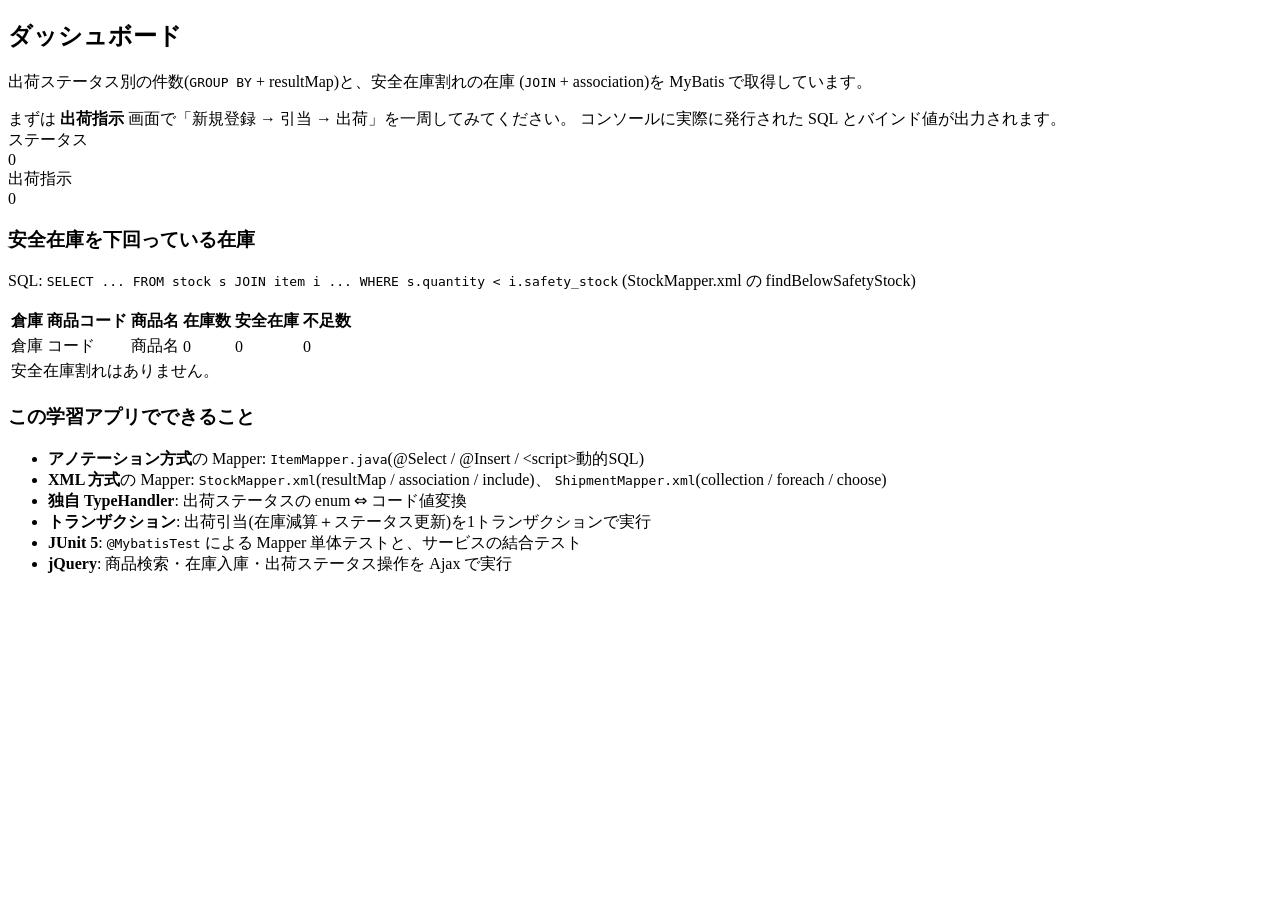
<file: src/main/resources/templates/index.html>
<!DOCTYPE html>
<html xmlns:th="http://www.thymeleaf.org">
<head th:replace="~{fragments/common :: head('ダッシュボード')}"></head>
<body>
<div th:replace="~{fragments/common :: header('home')}"></div>

<main>
  <h2>ダッシュボード</h2>
  <p class="page-desc">
    出荷ステータス別の件数(<code class="inline">GROUP BY</code> + resultMap)と、安全在庫割れの在庫
    (<code class="inline">JOIN</code> + association)を MyBatis で取得しています。
  </p>
  <div th:replace="~{fragments/common :: messages}"></div>

  <div class="hint">
    まずは <strong>出荷指示</strong> 画面で「新規登録 → 引当 → 出荷」を一周してみてください。
    コンソールに実際に発行された SQL とバインド値が出力されます。
  </div>

  <div class="cards">
    <div class="card" th:each="sc : ${statusCounts}">
      <div class="label" th:text="${sc.label}">ステータス</div>
      <div class="value" th:text="${sc.count}">0</div>
    </div>
    <div class="card" th:if="${#lists.isEmpty(statusCounts)}">
      <div class="label">出荷指示</div>
      <div class="value">0</div>
    </div>
  </div>

  <div class="panel">
    <h3>安全在庫を下回っている在庫</h3>
    <p class="muted">
      SQL: <code class="inline">SELECT ... FROM stock s JOIN item i ... WHERE s.quantity &lt; i.safety_stock</code>
      (StockMapper.xml の findBelowSafetyStock)
    </p>
    <div class="table-wrap">
      <table>
        <thead>
        <tr>
          <th>倉庫</th><th>商品コード</th><th>商品名</th>
          <th class="num">在庫数</th><th class="num">安全在庫</th><th class="num">不足数</th>
        </tr>
        </thead>
        <tbody>
        <tr th:each="s : ${shortages}">
          <td th:text="${s.warehouse.name}">倉庫</td>
          <td th:text="${s.item.itemCode}">コード</td>
          <td th:text="${s.item.itemName}">商品名</td>
          <td class="num shortage" th:text="${s.quantity}">0</td>
          <td class="num" th:text="${s.item.safetyStock}">0</td>
          <td class="num" th:text="${s.item.safetyStock - s.quantity}">0</td>
        </tr>
        <tr th:if="${#lists.isEmpty(shortages)}">
          <td colspan="6" class="muted">安全在庫割れはありません。</td>
        </tr>
        </tbody>
      </table>
    </div>
  </div>

  <div class="panel">
    <h3>この学習アプリでできること</h3>
    <ul>
      <li><strong>アノテーション方式</strong>の Mapper: <code class="inline">ItemMapper.java</code>(@Select / @Insert / &lt;script&gt;動的SQL)</li>
      <li><strong>XML 方式</strong>の Mapper: <code class="inline">StockMapper.xml</code>(resultMap / association / include)、
        <code class="inline">ShipmentMapper.xml</code>(collection / foreach / choose)</li>
      <li><strong>独自 TypeHandler</strong>: 出荷ステータスの enum ⇔ コード値変換</li>
      <li><strong>トランザクション</strong>: 出荷引当(在庫減算＋ステータス更新)を1トランザクションで実行</li>
      <li><strong>JUnit 5</strong>: <code class="inline">@MybatisTest</code> による Mapper 単体テストと、サービスの結合テスト</li>
      <li><strong>jQuery</strong>: 商品検索・在庫入庫・出荷ステータス操作を Ajax で実行</li>
    </ul>
  </div>
</main>
</body>
</html>
</file>
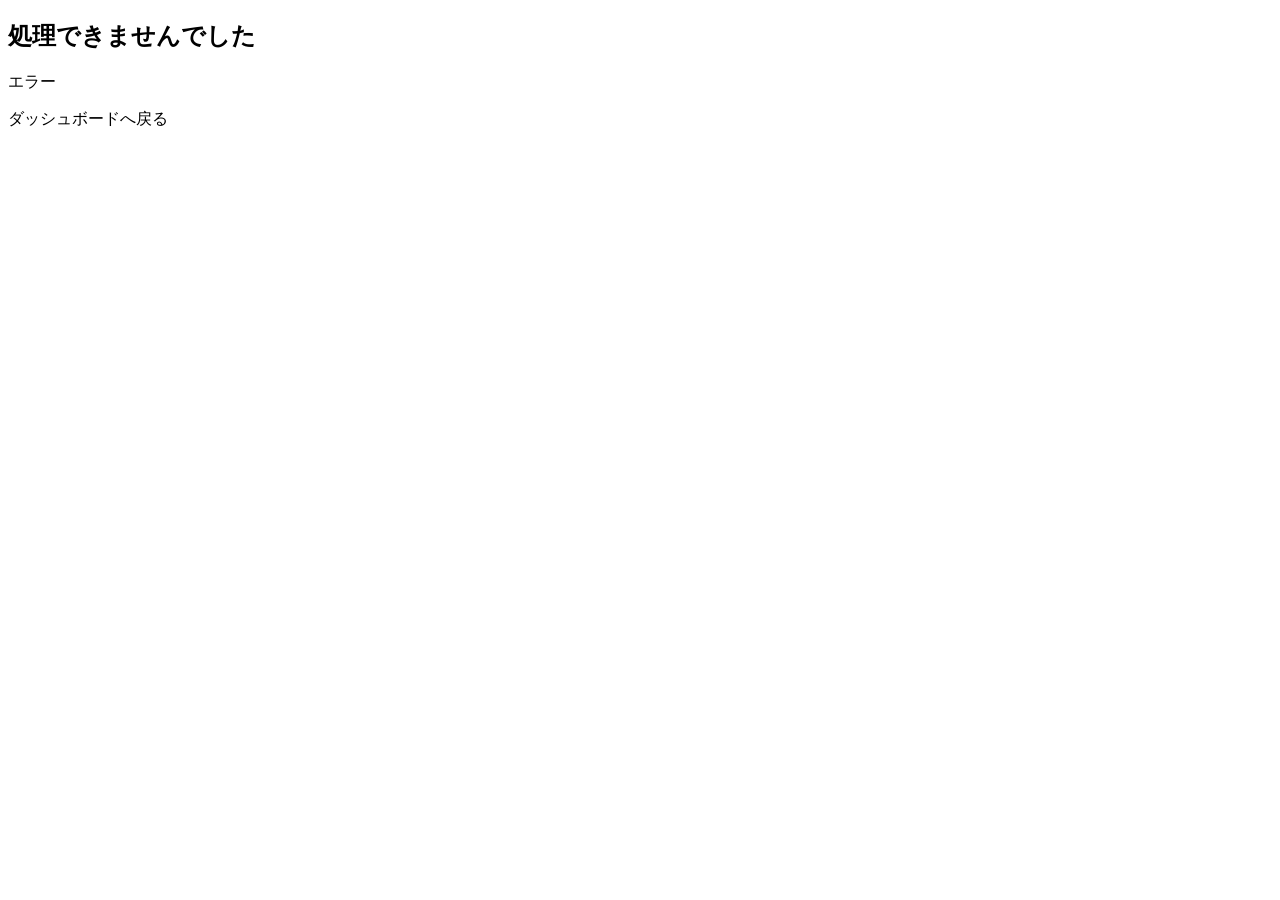
<file: src/main/resources/templates/error-page.html>
<!DOCTYPE html>
<html xmlns:th="http://www.thymeleaf.org">
<head th:replace="~{fragments/common :: head('エラー')}"></head>
<body>
<div th:replace="~{fragments/common :: header('')}"></div>

<main>
  <h2>処理できませんでした</h2>
  <div class="alert alert-ng" th:text="${errorMessage}">エラー</div>
  <p><a class="btn btn-sub" th:href="@{/}">ダッシュボードへ戻る</a></p>
</main>
</body>
</html>
</file>
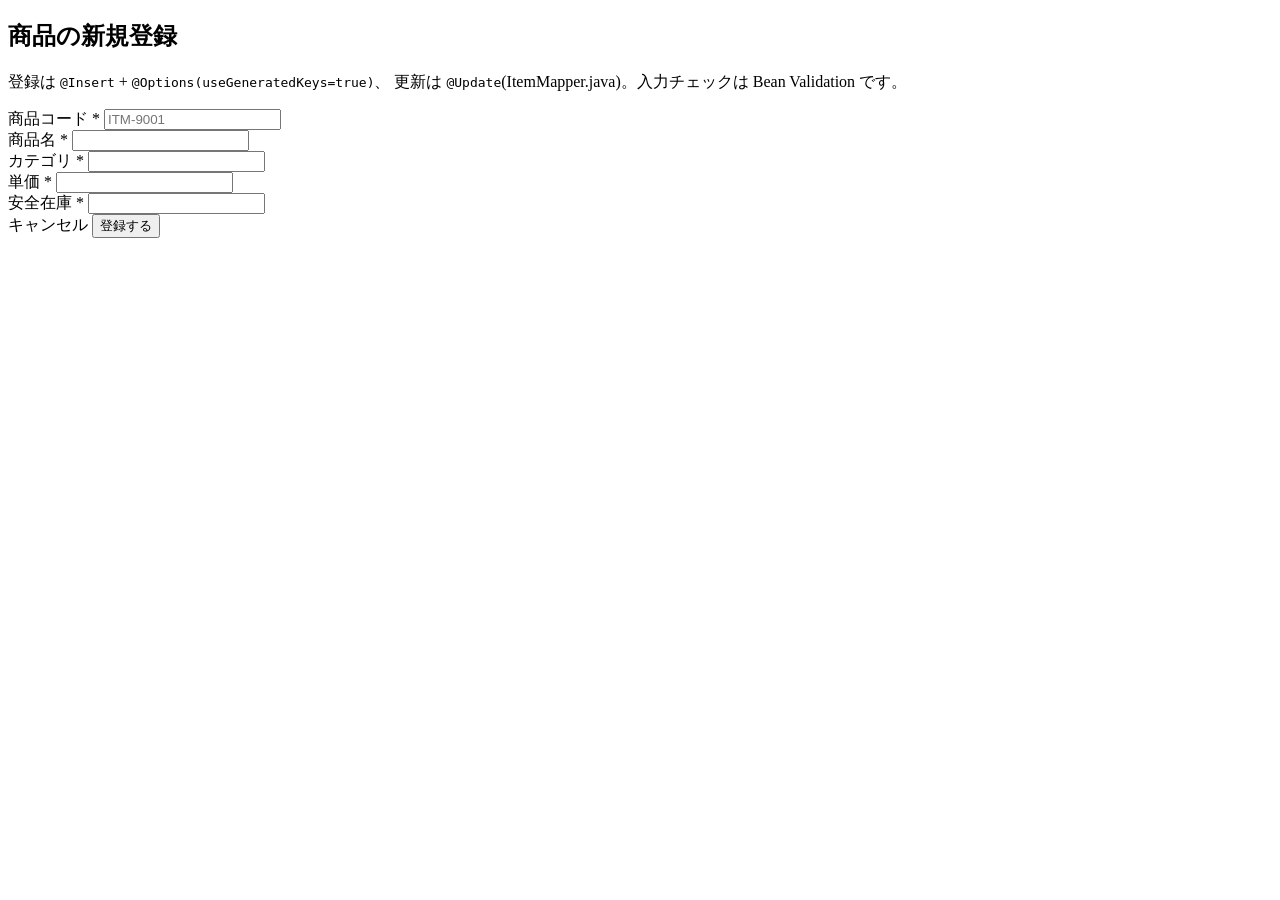
<file: src/main/resources/templates/item-form.html>
<!DOCTYPE html>
<html xmlns:th="http://www.thymeleaf.org">
<head th:replace="~{fragments/common :: head('商品登録・編集')}"></head>
<body>
<div th:replace="~{fragments/common :: header('items')}"></div>

<main>
  <h2 th:text="${mode == 'create'} ? '商品の新規登録' : '商品の編集'">商品の新規登録</h2>
  <p class="page-desc">
    登録は <code class="inline">@Insert</code> + <code class="inline">@Options(useGeneratedKeys=true)</code>、
    更新は <code class="inline">@Update</code>(ItemMapper.java)。入力チェックは Bean Validation です。
  </p>
  <div th:replace="~{fragments/common :: messages}"></div>

  <div class="panel">
    <form th:action="${mode == 'create'} ? @{/items} : @{/items/{id}(id=${item.id})}"
          th:object="${item}" method="post">
      <div class="form-row">
        <div>
          <label for="itemCode">商品コード *</label>
          <input type="text" id="itemCode" th:field="*{itemCode}" placeholder="ITM-9001">
          <div class="field-error" th:if="${#fields.hasErrors('itemCode')}" th:errors="*{itemCode}"></div>
        </div>
        <div>
          <label for="itemName">商品名 *</label>
          <input type="text" id="itemName" th:field="*{itemName}">
          <div class="field-error" th:if="${#fields.hasErrors('itemName')}" th:errors="*{itemName}"></div>
        </div>
      </div>
      <div class="form-row">
        <div>
          <label for="category">カテゴリ *</label>
          <input type="text" id="category" th:field="*{category}" list="categoryList">
          <datalist id="categoryList">
            <option value="ネットワーク機器"></option>
            <option value="ケーブル"></option>
            <option value="モバイル"></option>
            <option value="映像機器"></option>
            <option value="周辺機器"></option>
          </datalist>
          <div class="field-error" th:if="${#fields.hasErrors('category')}" th:errors="*{category}"></div>
        </div>
        <div class="narrow">
          <label for="unitPrice">単価 *</label>
          <input type="number" id="unitPrice" th:field="*{unitPrice}" step="1" min="0">
          <div class="field-error" th:if="${#fields.hasErrors('unitPrice')}" th:errors="*{unitPrice}"></div>
        </div>
        <div class="narrow">
          <label for="safetyStock">安全在庫 *</label>
          <input type="number" id="safetyStock" th:field="*{safetyStock}" step="1" min="0">
          <div class="field-error" th:if="${#fields.hasErrors('safetyStock')}" th:errors="*{safetyStock}"></div>
        </div>
      </div>
      <div class="toolbar">
        <a class="btn btn-sub" th:href="@{/items}">キャンセル</a>
        <button type="submit" th:text="${mode == 'create'} ? '登録する' : '更新する'">登録する</button>
      </div>
    </form>
  </div>
</main>
</body>
</html>
</file>
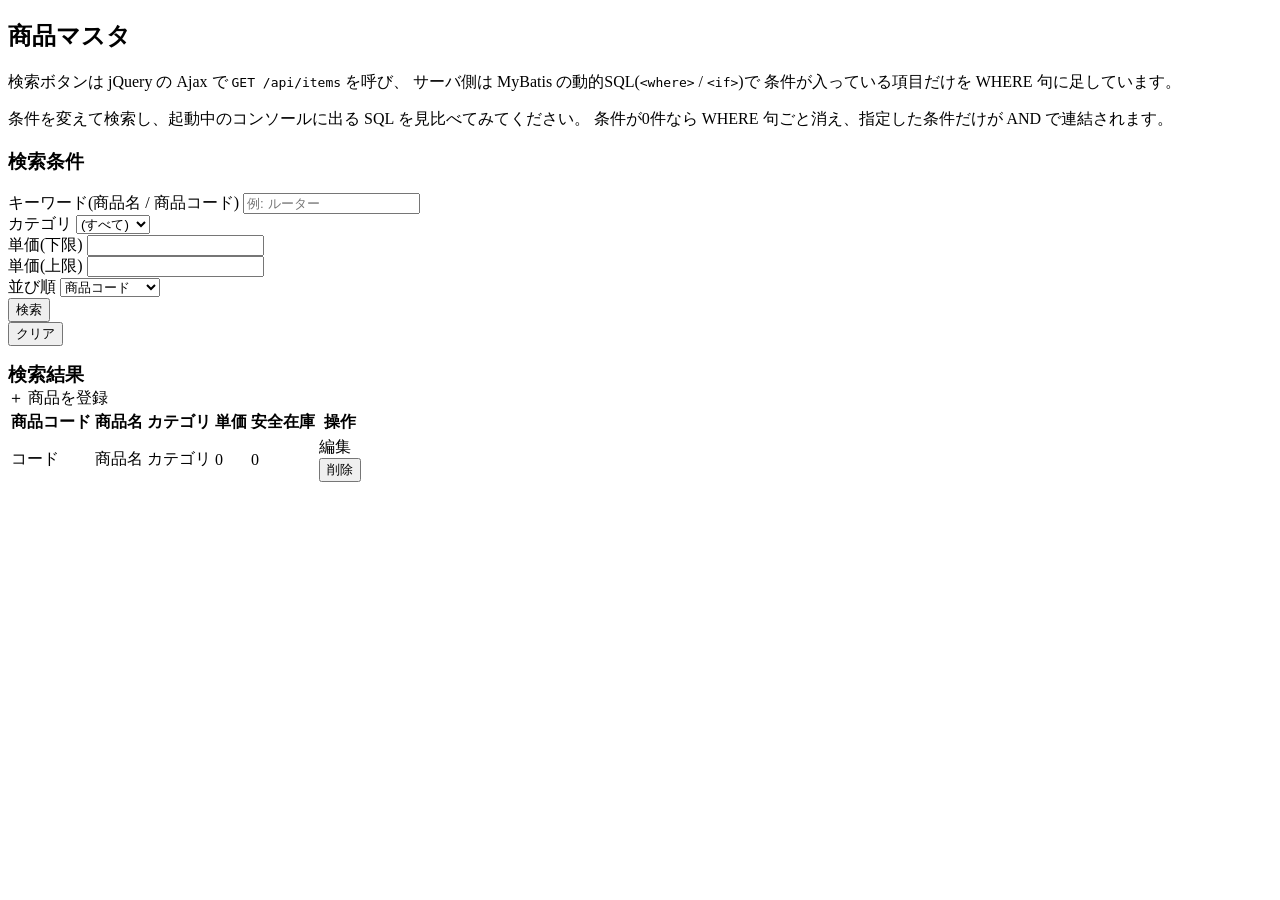
<file: src/main/resources/templates/items.html>
<!DOCTYPE html>
<html xmlns:th="http://www.thymeleaf.org">
<head th:replace="~{fragments/common :: head('商品マスタ')}"></head>
<body>
<div th:replace="~{fragments/common :: header('items')}"></div>

<main>
  <h2>商品マスタ</h2>
  <p class="page-desc">
    検索ボタンは jQuery の Ajax で <code class="inline">GET /api/items</code> を呼び、
    サーバ側は MyBatis の動的SQL(<code class="inline">&lt;where&gt;</code> / <code class="inline">&lt;if&gt;</code>)で
    条件が入っている項目だけを WHERE 句に足しています。
  </p>
  <div th:replace="~{fragments/common :: messages}"></div>

  <div class="hint">
    条件を変えて検索し、起動中のコンソールに出る SQL を見比べてみてください。
    条件が0件なら WHERE 句ごと消え、指定した条件だけが AND で連結されます。
  </div>

  <div class="panel">
    <h3>検索条件</h3>
    <div class="form-row">
      <div>
        <label for="keyword">キーワード(商品名 / 商品コード)</label>
        <input type="text" id="keyword" placeholder="例: ルーター">
      </div>
      <div>
        <label for="category">カテゴリ</label>
        <select id="category">
          <option value="">(すべて)</option>
          <option th:each="c : ${categories}" th:value="${c}" th:text="${c}">カテゴリ</option>
        </select>
      </div>
      <div class="narrow">
        <label for="minPrice">単価(下限)</label>
        <input type="number" id="minPrice" min="0" step="100">
      </div>
      <div class="narrow">
        <label for="maxPrice">単価(上限)</label>
        <input type="number" id="maxPrice" min="0" step="100">
      </div>
      <div class="narrow">
        <label for="sort">並び順</label>
        <select id="sort">
          <option value="code">商品コード</option>
          <option value="name">商品名</option>
          <option value="price">単価が高い順</option>
          <option value="category">カテゴリ</option>
        </select>
      </div>
      <div class="narrow">
        <button type="button" id="btnSearch">検索</button>
      </div>
      <div class="narrow">
        <button type="button" id="btnClear" class="btn-sub">クリア</button>
      </div>
    </div>
    <p class="muted" id="searchInfo"></p>
  </div>

  <div class="toolbar">
    <h3 style="margin:0">検索結果 <span id="resultCount" class="muted"></span></h3>
    <a class="btn" th:href="@{/items/new}">＋ 商品を登録</a>
  </div>

  <div class="table-wrap panel">
    <table id="itemTable">
      <thead>
      <tr>
        <th>商品コード</th><th>商品名</th><th>カテゴリ</th>
        <th class="num">単価</th><th class="num">安全在庫</th><th>操作</th>
      </tr>
      </thead>
      <tbody>
      <!-- 初期表示はサーバ側レンダリング。検索すると jQuery が中身を差し替える -->
      <tr th:each="i : ${items}">
        <td th:text="${i.itemCode}">コード</td>
        <td th:text="${i.itemName}">商品名</td>
        <td th:text="${i.category}">カテゴリ</td>
        <td class="num" th:text="${#numbers.formatDecimal(i.unitPrice, 1, 'COMMA', 0, 'POINT')}">0</td>
        <td class="num" th:text="${i.safetyStock}">0</td>
        <td>
          <a class="btn btn-sub btn-sm" th:href="@{/items/{id}/edit(id=${i.id})}">編集</a>
          <form class="inline-form" th:action="@{/items/{id}/delete(id=${i.id})}" method="post"
                onsubmit="return confirm('削除しますか?');">
            <button type="submit" class="btn-danger btn-sm">削除</button>
          </form>
        </td>
      </tr>
      </tbody>
    </table>
  </div>
</main>
</body>
</html>
</file>
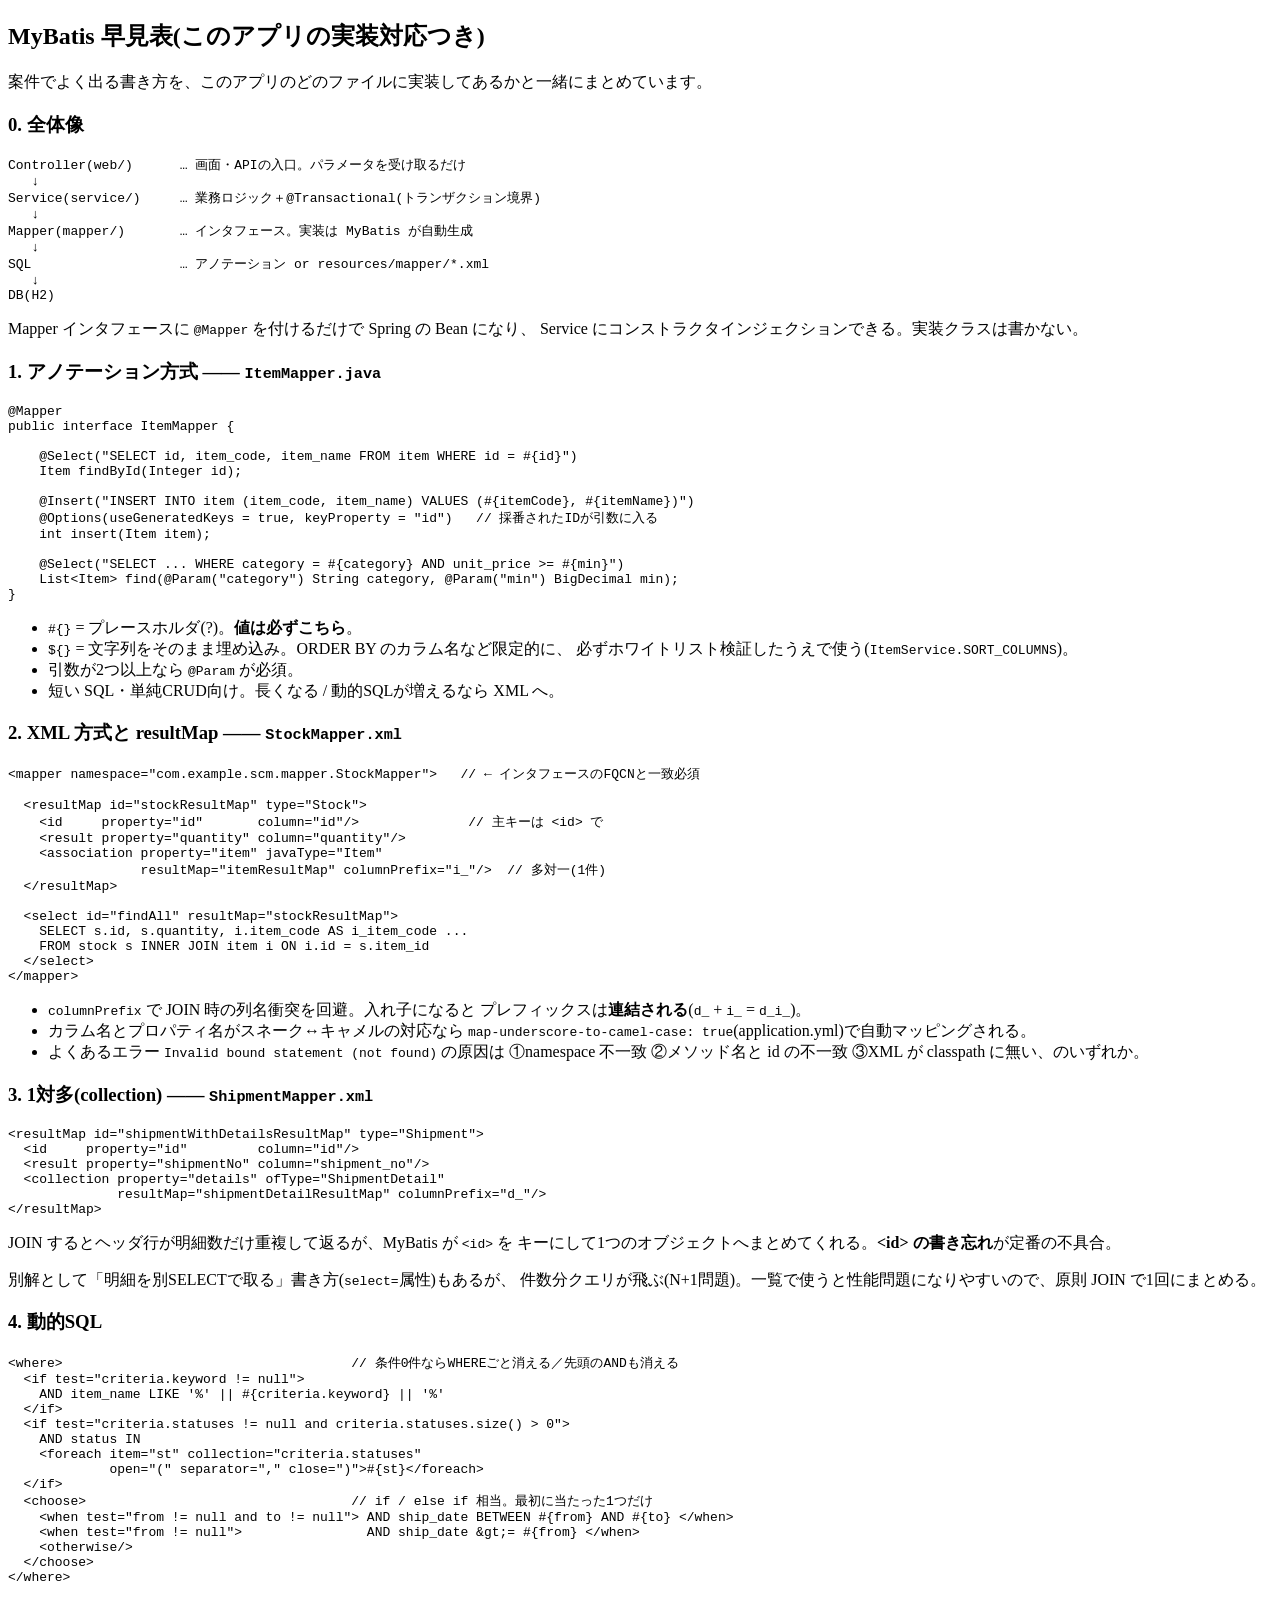
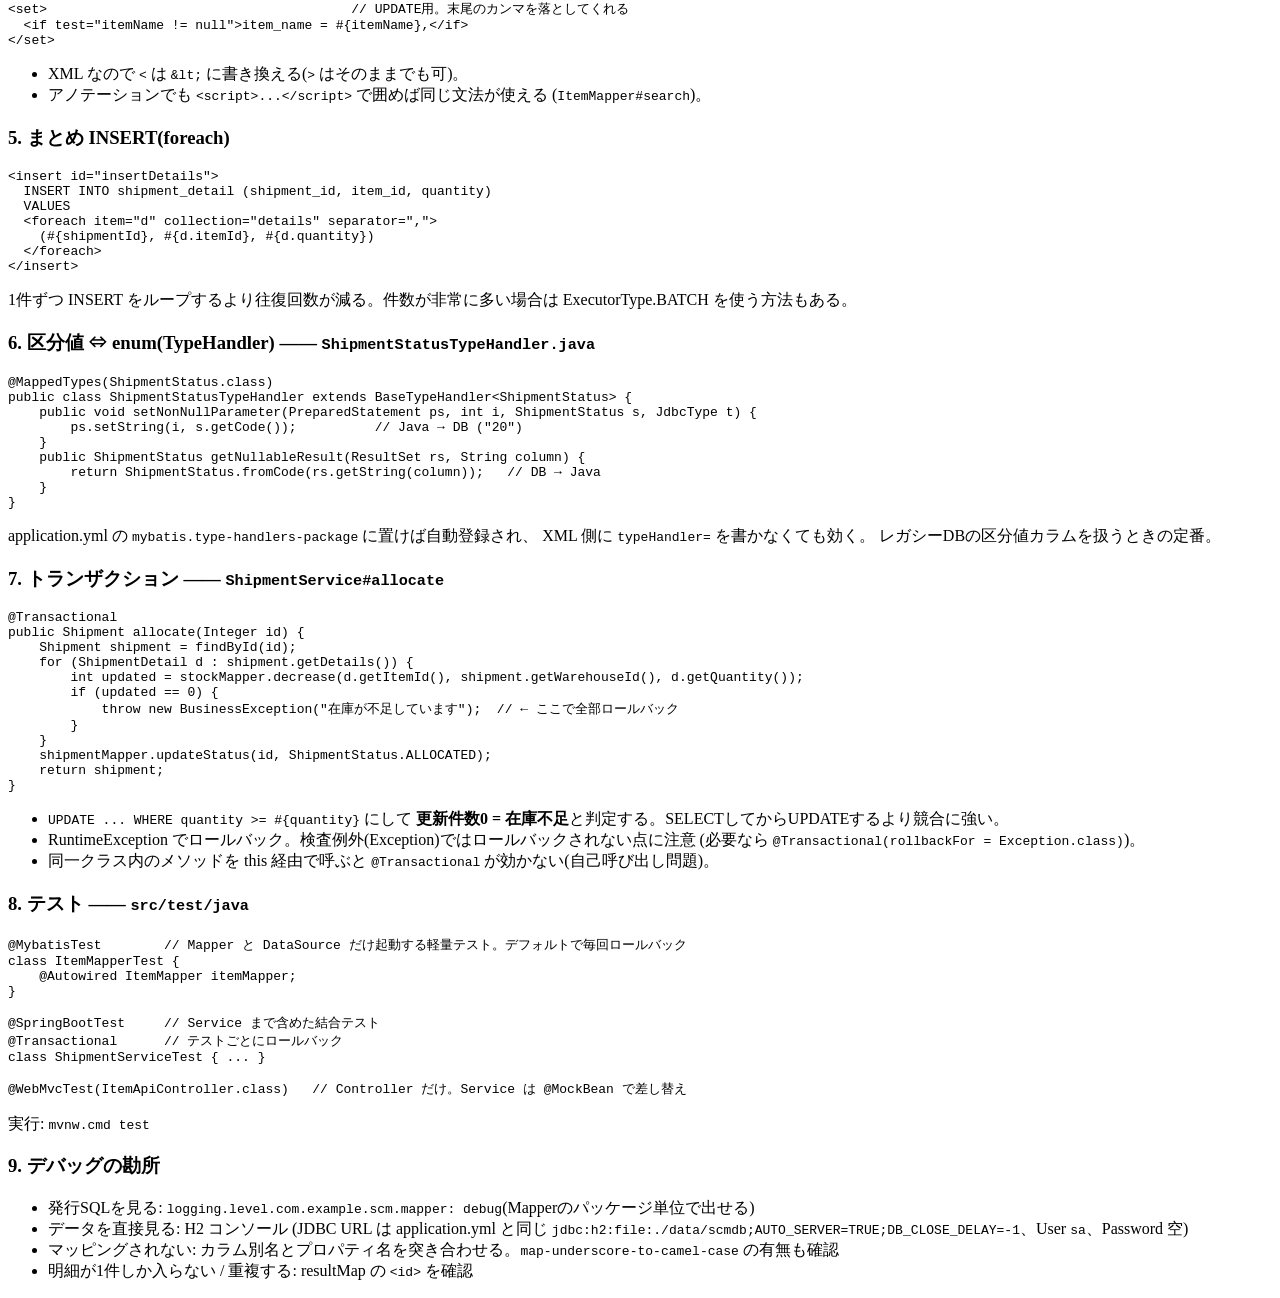
<file: src/main/resources/templates/learn.html>
<!DOCTYPE html>
<html xmlns:th="http://www.thymeleaf.org">
<head th:replace="~{fragments/common :: head('MyBatis 早見表')}"></head>
<body>
<div th:replace="~{fragments/common :: header('learn')}"></div>

<main>
  <h2>MyBatis 早見表(このアプリの実装対応つき)</h2>
  <p class="page-desc">
    案件でよく出る書き方を、このアプリのどのファイルに実装してあるかと一緒にまとめています。
  </p>

  <div class="panel">
    <h3>0. 全体像</h3>
    <pre>Controller(web/)      … 画面・APIの入口。パラメータを受け取るだけ
   ↓
Service(service/)     … 業務ロジック＋<span class="cm">@Transactional</span>(トランザクション境界)
   ↓
Mapper(mapper/)       … インタフェース。実装は MyBatis が自動生成
   ↓
SQL                   … アノテーション or resources/mapper/*.xml
   ↓
DB(H2)</pre>
    <p class="muted">
      Mapper インタフェースに <code class="inline">@Mapper</code> を付けるだけで Spring の Bean になり、
      Service にコンストラクタインジェクションできる。実装クラスは書かない。
    </p>
  </div>

  <div class="panel">
    <h3>1. アノテーション方式 ―― <code class="inline">ItemMapper.java</code></h3>
    <pre>@Mapper
public interface ItemMapper {

    @Select("SELECT id, item_code, item_name FROM item WHERE id = #{id}")
    Item findById(Integer id);

    @Insert("INSERT INTO item (item_code, item_name) VALUES (#{itemCode}, #{itemName})")
    @Options(useGeneratedKeys = true, keyProperty = "id")   <span class="cm">// 採番されたIDが引数に入る</span>
    int insert(Item item);

    @Select("SELECT ... WHERE category = #{category} AND unit_price &gt;= #{min}")
    List&lt;Item&gt; find(@Param("category") String category, @Param("min") BigDecimal min);
}</pre>
    <ul>
      <li><code class="inline">#{}</code> = プレースホルダ(?)。<strong>値は必ずこちら</strong>。</li>
      <li><code class="inline">${}</code> = 文字列をそのまま埋め込み。ORDER BY のカラム名など限定的に、
        必ずホワイトリスト検証したうえで使う(<code class="inline">ItemService.SORT_COLUMNS</code>)。</li>
      <li>引数が2つ以上なら <code class="inline">@Param</code> が必須。</li>
      <li>短い SQL・単純CRUD向け。長くなる / 動的SQLが増えるなら XML へ。</li>
    </ul>
  </div>

  <div class="panel">
    <h3>2. XML 方式と resultMap ―― <code class="inline">StockMapper.xml</code></h3>
    <pre>&lt;mapper namespace="com.example.scm.mapper.StockMapper"&gt;   <span class="cm">// ← インタフェースのFQCNと一致必須</span>

  &lt;resultMap id="stockResultMap" type="Stock"&gt;
    &lt;id     property="id"       column="id"/&gt;              <span class="cm">// 主キーは &lt;id&gt; で</span>
    &lt;result property="quantity" column="quantity"/&gt;
    &lt;association property="item" javaType="Item"
                 resultMap="itemResultMap" columnPrefix="i_"/&gt;  <span class="cm">// 多対一(1件)</span>
  &lt;/resultMap&gt;

  &lt;select id="findAll" resultMap="stockResultMap"&gt;
    SELECT s.id, s.quantity, i.item_code AS i_item_code ...
    FROM stock s INNER JOIN item i ON i.id = s.item_id
  &lt;/select&gt;
&lt;/mapper&gt;</pre>
    <ul>
      <li><code class="inline">columnPrefix</code> で JOIN 時の列名衝突を回避。入れ子になると
        プレフィックスは<strong>連結される</strong>(<code class="inline">d_</code> + <code class="inline">i_</code> = <code class="inline">d_i_</code>)。</li>
      <li>カラム名とプロパティ名がスネーク↔キャメルの対応なら
        <code class="inline">map-underscore-to-camel-case: true</code>(application.yml)で自動マッピングされる。</li>
      <li>よくあるエラー <code class="inline">Invalid bound statement (not found)</code> の原因は
        ①namespace 不一致 ②メソッド名と id の不一致 ③XML が classpath に無い、のいずれか。</li>
    </ul>
  </div>

  <div class="panel">
    <h3>3. 1対多(collection) ―― <code class="inline">ShipmentMapper.xml</code></h3>
    <pre>&lt;resultMap id="shipmentWithDetailsResultMap" type="Shipment"&gt;
  &lt;id     property="id"         column="id"/&gt;
  &lt;result property="shipmentNo" column="shipment_no"/&gt;
  &lt;collection property="details" ofType="ShipmentDetail"
              resultMap="shipmentDetailResultMap" columnPrefix="d_"/&gt;
&lt;/resultMap&gt;</pre>
    <p>
      JOIN するとヘッダ行が明細数だけ重複して返るが、MyBatis が <code class="inline">&lt;id&gt;</code> を
      キーにして1つのオブジェクトへまとめてくれる。<strong>&lt;id&gt; の書き忘れ</strong>が定番の不具合。
    </p>
    <p class="muted">
      別解として「明細を別SELECTで取る」書き方(<code class="inline">select=</code>属性)もあるが、
      件数分クエリが飛ぶ(N+1問題)。一覧で使うと性能問題になりやすいので、原則 JOIN で1回にまとめる。
    </p>
  </div>

  <div class="panel">
    <h3>4. 動的SQL</h3>
    <pre>&lt;where&gt;                                     <span class="cm">// 条件0件ならWHEREごと消える／先頭のANDも消える</span>
  &lt;if test="criteria.keyword != null"&gt;
    AND item_name LIKE '%' || #{criteria.keyword} || '%'
  &lt;/if&gt;
  &lt;if test="criteria.statuses != null and criteria.statuses.size() &gt; 0"&gt;
    AND status IN
    &lt;foreach item="st" collection="criteria.statuses"
             open="(" separator="," close=")"&gt;#{st}&lt;/foreach&gt;
  &lt;/if&gt;
  &lt;choose&gt;                                  <span class="cm">// if / else if 相当。最初に当たった1つだけ</span>
    &lt;when test="from != null and to != null"&gt; AND ship_date BETWEEN #{from} AND #{to} &lt;/when&gt;
    &lt;when test="from != null"&gt;                AND ship_date &amp;gt;= #{from} &lt;/when&gt;
    &lt;otherwise/&gt;
  &lt;/choose&gt;
&lt;/where&gt;

&lt;set&gt;                                       <span class="cm">// UPDATE用。末尾のカンマを落としてくれる</span>
  &lt;if test="itemName != null"&gt;item_name = #{itemName},&lt;/if&gt;
&lt;/set&gt;</pre>
    <ul>
      <li>XML なので <code class="inline">&lt;</code> は <code class="inline">&amp;lt;</code> に書き換える(<code class="inline">&gt;</code> はそのままでも可)。</li>
      <li>アノテーションでも <code class="inline">&lt;script&gt;...&lt;/script&gt;</code> で囲めば同じ文法が使える
        (<code class="inline">ItemMapper#search</code>)。</li>
    </ul>
  </div>

  <div class="panel">
    <h3>5. まとめ INSERT(foreach)</h3>
    <pre>&lt;insert id="insertDetails"&gt;
  INSERT INTO shipment_detail (shipment_id, item_id, quantity)
  VALUES
  &lt;foreach item="d" collection="details" separator=","&gt;
    (#{shipmentId}, #{d.itemId}, #{d.quantity})
  &lt;/foreach&gt;
&lt;/insert&gt;</pre>
    <p class="muted">
      1件ずつ INSERT をループするより往復回数が減る。件数が非常に多い場合は
      ExecutorType.BATCH を使う方法もある。
    </p>
  </div>

  <div class="panel">
    <h3>6. 区分値 ⇔ enum(TypeHandler) ―― <code class="inline">ShipmentStatusTypeHandler.java</code></h3>
    <pre>@MappedTypes(ShipmentStatus.class)
public class ShipmentStatusTypeHandler extends BaseTypeHandler&lt;ShipmentStatus&gt; {
    public void setNonNullParameter(PreparedStatement ps, int i, ShipmentStatus s, JdbcType t) {
        ps.setString(i, s.getCode());          <span class="cm">// Java → DB ("20")</span>
    }
    public ShipmentStatus getNullableResult(ResultSet rs, String column) {
        return ShipmentStatus.fromCode(rs.getString(column));   <span class="cm">// DB → Java</span>
    }
}</pre>
    <p class="muted">
      application.yml の <code class="inline">mybatis.type-handlers-package</code> に置けば自動登録され、
      XML 側に <code class="inline">typeHandler=</code> を書かなくても効く。
      レガシーDBの区分値カラムを扱うときの定番。
    </p>
  </div>

  <div class="panel">
    <h3>7. トランザクション ―― <code class="inline">ShipmentService#allocate</code></h3>
    <pre>@Transactional
public Shipment allocate(Integer id) {
    Shipment shipment = findById(id);
    for (ShipmentDetail d : shipment.getDetails()) {
        int updated = stockMapper.decrease(d.getItemId(), shipment.getWarehouseId(), d.getQuantity());
        if (updated == 0) {
            throw new BusinessException("在庫が不足しています");  <span class="cm">// ← ここで全部ロールバック</span>
        }
    }
    shipmentMapper.updateStatus(id, ShipmentStatus.ALLOCATED);
    return shipment;
}</pre>
    <ul>
      <li><code class="inline">UPDATE ... WHERE quantity &gt;= #{quantity}</code> にして
        <strong>更新件数0 = 在庫不足</strong>と判定する。SELECTしてからUPDATEするより競合に強い。</li>
      <li>RuntimeException でロールバック。検査例外(Exception)ではロールバックされない点に注意
        (必要なら <code class="inline">@Transactional(rollbackFor = Exception.class)</code>)。</li>
      <li>同一クラス内のメソッドを this 経由で呼ぶと <code class="inline">@Transactional</code> が効かない(自己呼び出し問題)。</li>
    </ul>
  </div>

  <div class="panel">
    <h3>8. テスト ―― <code class="inline">src/test/java</code></h3>
    <pre>@MybatisTest        <span class="cm">// Mapper と DataSource だけ起動する軽量テスト。デフォルトで毎回ロールバック</span>
class ItemMapperTest {
    @Autowired ItemMapper itemMapper;
}

@SpringBootTest     <span class="cm">// Service まで含めた結合テスト</span>
@Transactional      <span class="cm">// テストごとにロールバック</span>
class ShipmentServiceTest { ... }

@WebMvcTest(ItemApiController.class)   <span class="cm">// Controller だけ。Service は @MockBean で差し替え</span></pre>
    <p class="muted">実行: <code class="inline">mvnw.cmd test</code></p>
  </div>

  <div class="panel">
    <h3>9. デバッグの勘所</h3>
    <ul>
      <li>発行SQLを見る: <code class="inline">logging.level.com.example.scm.mapper: debug</code>(Mapperのパッケージ単位で出せる)</li>
      <li>データを直接見る: <a th:href="@{/h2-console}" target="_blank">H2 コンソール</a>
        (JDBC URL は application.yml と同じ <code class="inline">jdbc:h2:file:./data/scmdb;AUTO_SERVER=TRUE;DB_CLOSE_DELAY=-1</code>、User <code class="inline">sa</code>、Password 空)</li>
      <li>マッピングされない: カラム別名とプロパティ名を突き合わせる。<code class="inline">map-underscore-to-camel-case</code> の有無も確認</li>
      <li>明細が1件しか入らない / 重複する: resultMap の <code class="inline">&lt;id&gt;</code> を確認</li>
    </ul>
  </div>
</main>
</body>
</html>
</file>
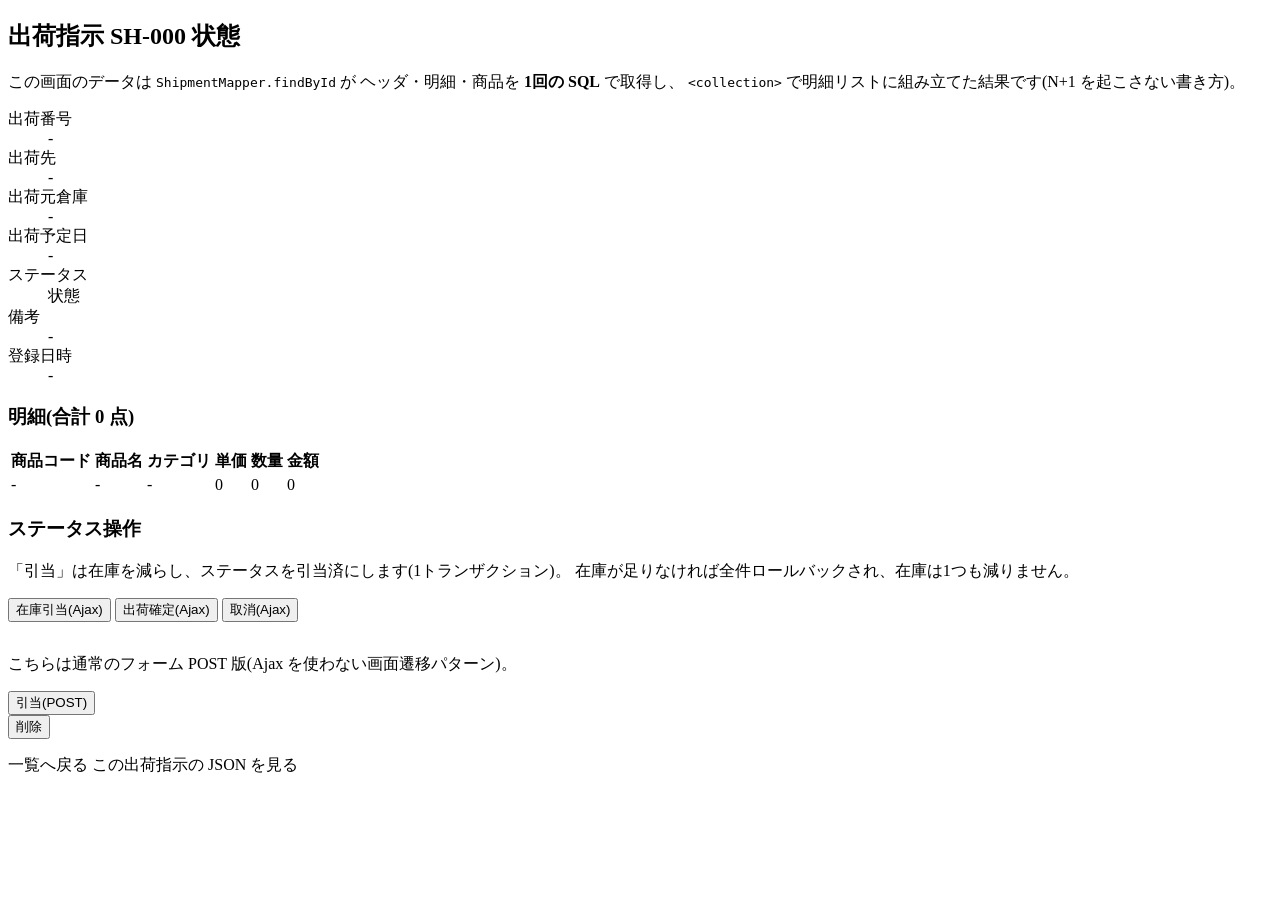
<file: src/main/resources/templates/shipment-detail.html>
<!DOCTYPE html>
<html xmlns:th="http://www.thymeleaf.org">
<head th:replace="~{fragments/common :: head('出荷指示 詳細')}"></head>
<body>
<div th:replace="~{fragments/common :: header('shipments')}"></div>

<main>
  <h2>
    出荷指示 <span th:text="${shipment.shipmentNo}">SH-000</span>
    <span class="badge" th:classappend="'badge-' + ${shipment.status.code}" th:text="${shipment.status.label}">状態</span>
  </h2>
  <p class="page-desc">
    この画面のデータは <code class="inline">ShipmentMapper.findById</code> が
    ヘッダ・明細・商品を <strong>1回の SQL</strong> で取得し、
    <code class="inline">&lt;collection&gt;</code> で明細リストに組み立てた結果です(N+1 を起こさない書き方)。
  </p>
  <div th:replace="~{fragments/common :: messages}"></div>
  <div class="alert alert-ng" id="ajaxError" style="display:none"></div>
  <div class="alert alert-ok" id="ajaxOk" style="display:none"></div>

  <div class="panel">
    <dl class="kv">
      <dt>出荷番号</dt><dd th:text="${shipment.shipmentNo}">-</dd>
      <dt>出荷先</dt><dd th:text="${shipment.customerName}">-</dd>
      <dt>出荷元倉庫</dt><dd th:text="|${shipment.warehouse.code} ${shipment.warehouse.name}|">-</dd>
      <dt>出荷予定日</dt><dd th:text="${#temporals.format(shipment.shipDate, 'yyyy/MM/dd')}">-</dd>
      <dt>ステータス</dt>
      <dd>
        <span class="badge" id="statusBadge"
              th:classappend="'badge-' + ${shipment.status.code}"
              th:text="${shipment.status.label}">状態</span>
      </dd>
      <dt>備考</dt><dd th:text="${shipment.remarks} ?: '-'">-</dd>
      <dt>登録日時</dt><dd th:text="${#temporals.format(shipment.createdAt, 'yyyy/MM/dd HH:mm')}">-</dd>
    </dl>
  </div>

  <div class="panel">
    <h3>明細(合計 <span th:text="${shipment.totalQuantity}">0</span> 点)</h3>
    <div class="table-wrap">
      <table>
        <thead>
        <tr><th>商品コード</th><th>商品名</th><th>カテゴリ</th><th class="num">単価</th><th class="num">数量</th><th class="num">金額</th></tr>
        </thead>
        <tbody>
        <tr th:each="d : ${shipment.details}">
          <td th:text="${d.item.itemCode}">-</td>
          <td th:text="${d.item.itemName}">-</td>
          <td th:text="${d.item.category}">-</td>
          <td class="num" th:text="${#numbers.formatDecimal(d.item.unitPrice, 1, 'COMMA', 0, 'POINT')}">0</td>
          <td class="num" th:text="${d.quantity}">0</td>
          <td class="num" th:text="${#numbers.formatDecimal(d.item.unitPrice * d.quantity, 1, 'COMMA', 0, 'POINT')}">0</td>
        </tr>
        </tbody>
      </table>
    </div>
  </div>

  <div class="panel" th:attr="data-shipment-id=${shipment.id}" id="actionPanel">
    <h3>ステータス操作</h3>
    <p class="muted">
      「引当」は在庫を減らし、ステータスを引当済にします(1トランザクション)。
      在庫が足りなければ全件ロールバックされ、在庫は1つも減りません。
    </p>
    <p>
      <button type="button" class="js-action" data-action="allocate">在庫引当(Ajax)</button>
      <button type="button" class="js-action" data-action="ship">出荷確定(Ajax)</button>
      <button type="button" class="js-action btn-sub" data-action="cancel">取消(Ajax)</button>
    </p>
    <hr style="border:none; border-top:1px solid var(--border); margin:16px 0;">
    <p class="muted">こちらは通常のフォーム POST 版(Ajax を使わない画面遷移パターン)。</p>
    <form class="inline-form" th:action="@{/shipments/{id}/allocate(id=${shipment.id})}" method="post">
      <button type="submit" class="btn-sub btn-sm">引当(POST)</button>
    </form>
    <form class="inline-form" th:action="@{/shipments/{id}/delete(id=${shipment.id})}" method="post"
          onsubmit="return confirm('削除しますか? 引当済の場合は在庫を戻します。');">
      <button type="submit" class="btn-danger btn-sm">削除</button>
    </form>
  </div>

  <p>
    <a class="btn btn-sub" th:href="@{/shipments}">一覧へ戻る</a>
    <a class="btn btn-sub" th:href="@{/api/shipments/{id}(id=${shipment.id})}" target="_blank">この出荷指示の JSON を見る</a>
  </p>
</main>
</body>
</html>
</file>
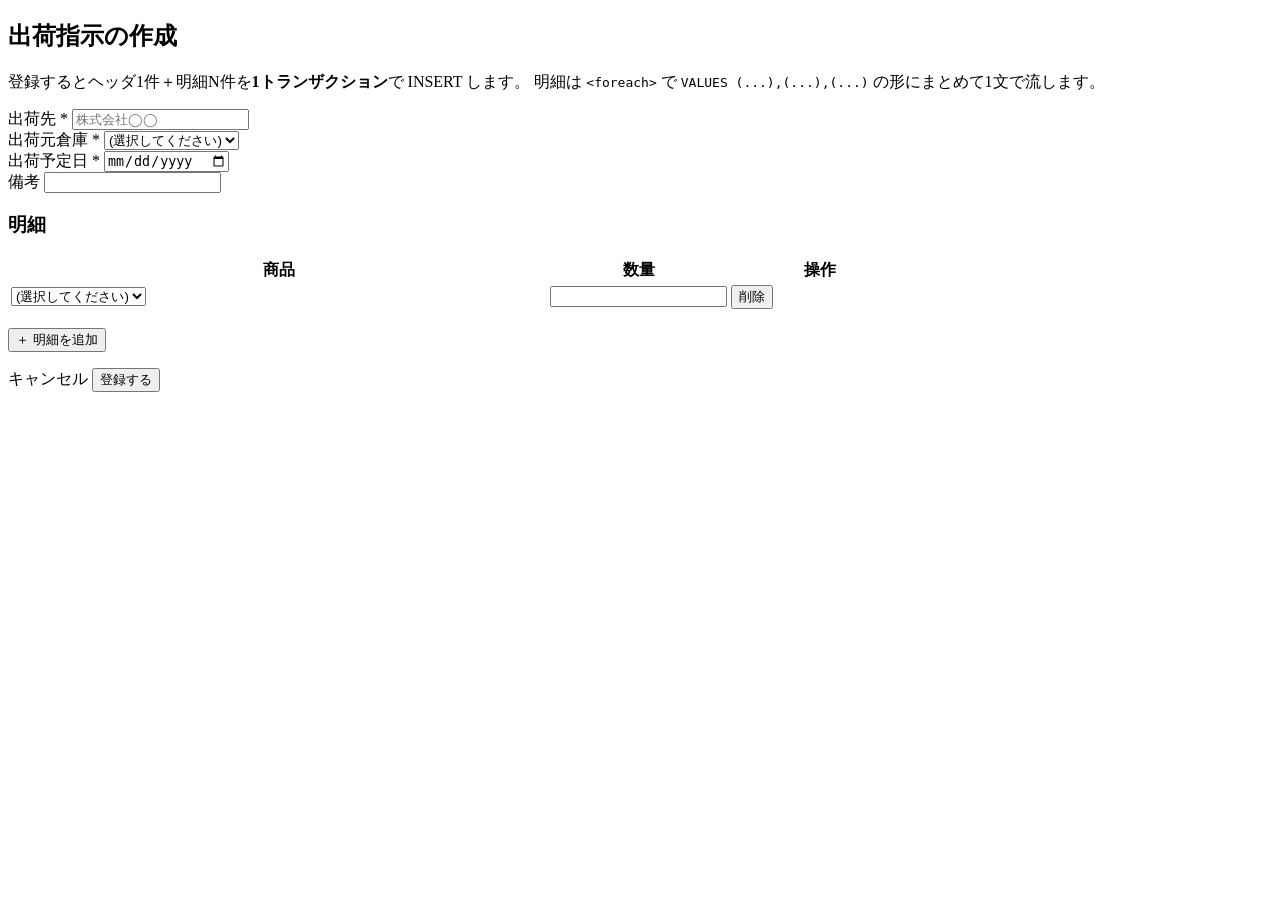
<file: src/main/resources/templates/shipment-form.html>
<!DOCTYPE html>
<html xmlns:th="http://www.thymeleaf.org">
<head th:replace="~{fragments/common :: head('出荷指示の作成')}"></head>
<body>
<div th:replace="~{fragments/common :: header('shipments')}"></div>

<main>
  <h2>出荷指示の作成</h2>
  <p class="page-desc">
    登録するとヘッダ1件＋明細N件を<strong>1トランザクション</strong>で INSERT します。
    明細は <code class="inline">&lt;foreach&gt;</code> で
    <code class="inline">VALUES (...),(...),(...)</code> の形にまとめて1文で流します。
  </p>
  <div th:replace="~{fragments/common :: messages}"></div>

  <div class="panel">
    <form th:action="@{/shipments}" th:object="${shipment}" method="post" id="shipmentForm">
      <div class="form-row">
        <div>
          <label for="customerName">出荷先 *</label>
          <input type="text" id="customerName" th:field="*{customerName}" placeholder="株式会社◯◯">
          <div class="field-error" th:if="${#fields.hasErrors('customerName')}" th:errors="*{customerName}"></div>
        </div>
        <div>
          <label for="warehouseId">出荷元倉庫 *</label>
          <select id="warehouseId" th:field="*{warehouseId}">
            <option value="">(選択してください)</option>
            <option th:each="w : ${warehouses}" th:value="${w.id}" th:text="|${w.code} ${w.name}|">倉庫</option>
          </select>
          <div class="field-error" th:if="${#fields.hasErrors('warehouseId')}" th:errors="*{warehouseId}"></div>
        </div>
        <div class="narrow">
          <label for="shipDate">出荷予定日 *</label>
          <input type="date" id="shipDate" th:field="*{shipDate}">
          <div class="field-error" th:if="${#fields.hasErrors('shipDate')}" th:errors="*{shipDate}"></div>
        </div>
      </div>
      <div class="form-row">
        <div style="flex:1 1 100%">
          <label for="remarks">備考</label>
          <input type="text" id="remarks" th:field="*{remarks}">
        </div>
      </div>

      <h3>明細</h3>
      <div class="field-error" th:if="${#fields.hasErrors('details')}" th:errors="*{details}"></div>
      <div class="table-wrap">
        <table id="detailTable">
          <thead>
          <tr>
            <th style="width:60%">商品</th>
            <th class="num" style="width:20%">数量</th>
            <th style="width:20%">操作</th>
          </tr>
          </thead>
          <tbody id="detailBody">
          <tr th:each="d, stat : *{details}" class="detail-row">
            <td>
              <select th:field="*{details[__${stat.index}__].itemId}">
                <option value="">(選択してください)</option>
                <option th:each="i : ${items}" th:value="${i.id}" th:text="|${i.itemCode} ${i.itemName}|">商品</option>
              </select>
            </td>
            <td>
              <input type="number" min="1" step="1" th:field="*{details[__${stat.index}__].quantity}">
            </td>
            <td>
              <button type="button" class="btn-danger btn-sm btn-remove-row">削除</button>
            </td>
          </tr>
          </tbody>
        </table>
      </div>
      <p>
        <button type="button" id="btnAddRow" class="btn-sub">＋ 明細を追加</button>
      </p>

      <div class="toolbar">
        <a class="btn btn-sub" th:href="@{/shipments}">キャンセル</a>
        <button type="submit">登録する</button>
      </div>
    </form>
  </div>

  <!-- jQuery が明細行を増やすときに使うひな形。__INDEX__ を実際の添字に置き換える -->
  <script type="text/template" id="detailRowTemplate">
    <tr class="detail-row">
      <td>
        <select name="details[__INDEX__].itemId">
          <option value="">(選択してください)</option>
          <th:block th:each="i : ${items}">
            <option th:value="${i.id}" th:text="|${i.itemCode} ${i.itemName}|">商品</option>
          </th:block>
        </select>
      </td>
      <td>
        <input type="number" min="1" step="1" name="details[__INDEX__].quantity" value="1">
      </td>
      <td>
        <button type="button" class="btn-danger btn-sm btn-remove-row">削除</button>
      </td>
    </tr>
  </script>
</main>
</body>
</html>
</file>
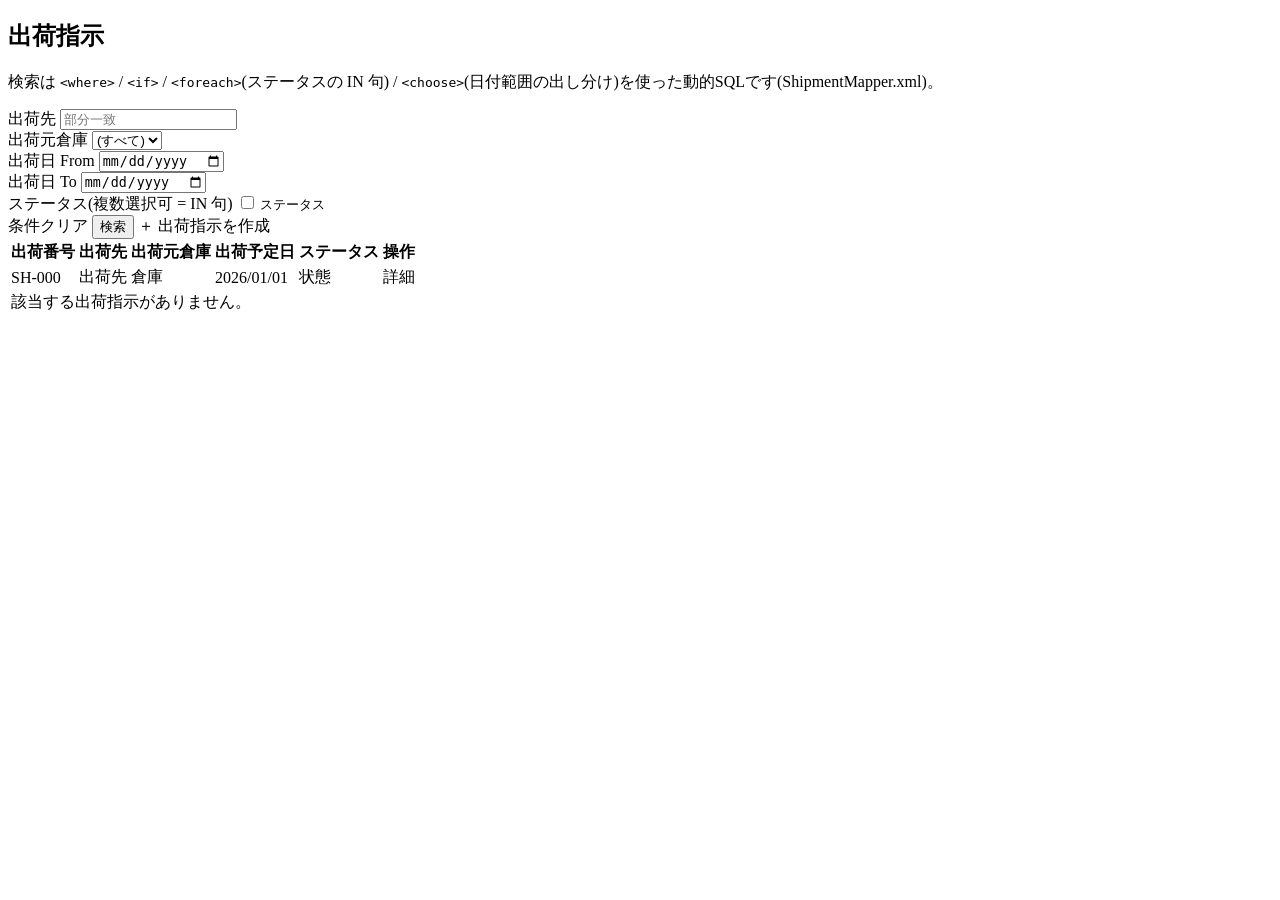
<file: src/main/resources/templates/shipments.html>
<!DOCTYPE html>
<html xmlns:th="http://www.thymeleaf.org">
<head th:replace="~{fragments/common :: head('出荷指示')}"></head>
<body>
<div th:replace="~{fragments/common :: header('shipments')}"></div>

<main>
  <h2>出荷指示</h2>
  <p class="page-desc">
    検索は <code class="inline">&lt;where&gt;</code> / <code class="inline">&lt;if&gt;</code> /
    <code class="inline">&lt;foreach&gt;</code>(ステータスの IN 句) /
    <code class="inline">&lt;choose&gt;</code>(日付範囲の出し分け)を使った動的SQLです(ShipmentMapper.xml)。
  </p>
  <div th:replace="~{fragments/common :: messages}"></div>

  <div class="panel">
    <form th:action="@{/shipments}" th:object="${criteria}" method="get">
      <div class="form-row">
        <div>
          <label for="customerName">出荷先</label>
          <input type="text" id="customerName" th:field="*{customerName}" placeholder="部分一致">
        </div>
        <div>
          <label for="warehouseId">出荷元倉庫</label>
          <select id="warehouseId" th:field="*{warehouseId}">
            <option value="">(すべて)</option>
            <option th:each="w : ${warehouses}" th:value="${w.id}" th:text="|${w.code} ${w.name}|">倉庫</option>
          </select>
        </div>
        <div class="narrow">
          <label for="shipDateFrom">出荷日 From</label>
          <input type="date" id="shipDateFrom" th:field="*{shipDateFrom}">
        </div>
        <div class="narrow">
          <label for="shipDateTo">出荷日 To</label>
          <input type="date" id="shipDateTo" th:field="*{shipDateTo}">
        </div>
      </div>
      <div class="form-row">
        <div style="flex: 1 1 100%">
          <label>ステータス(複数選択可 = IN 句)</label>
          <span th:each="st : ${allStatuses}" style="margin-right:14px; font-size:13px;">
            <input type="checkbox" th:field="*{statuses}" th:value="${st}">
            <label th:for="${#ids.prev('statuses')}" th:text="|${st.label} (${st.code})|"
                   style="display:inline; color:var(--text);">ステータス</label>
          </span>
        </div>
      </div>
      <div class="toolbar">
        <a class="btn btn-sub" th:href="@{/shipments}">条件クリア</a>
        <span>
          <button type="submit">検索</button>
          <a class="btn" th:href="@{/shipments/new}">＋ 出荷指示を作成</a>
        </span>
      </div>
    </form>
  </div>

  <div class="table-wrap panel">
    <table>
      <thead>
      <tr>
        <th>出荷番号</th><th>出荷先</th><th>出荷元倉庫</th>
        <th>出荷予定日</th><th>ステータス</th><th>操作</th>
      </tr>
      </thead>
      <tbody>
      <tr th:each="s : ${shipments}">
        <td><a th:href="@{/shipments/{id}(id=${s.id})}" th:text="${s.shipmentNo}">SH-000</a></td>
        <td th:text="${s.customerName}">出荷先</td>
        <td th:text="${s.warehouse.name}">倉庫</td>
        <td th:text="${#temporals.format(s.shipDate, 'yyyy/MM/dd')}">2026/01/01</td>
        <td>
          <span class="badge" th:classappend="'badge-' + ${s.status.code}" th:text="${s.status.label}">状態</span>
        </td>
        <td>
          <a class="btn btn-sub btn-sm" th:href="@{/shipments/{id}(id=${s.id})}">詳細</a>
        </td>
      </tr>
      <tr th:if="${#lists.isEmpty(shipments)}">
        <td colspan="6" class="muted">該当する出荷指示がありません。</td>
      </tr>
      </tbody>
    </table>
  </div>
</main>
</body>
</html>
</file>
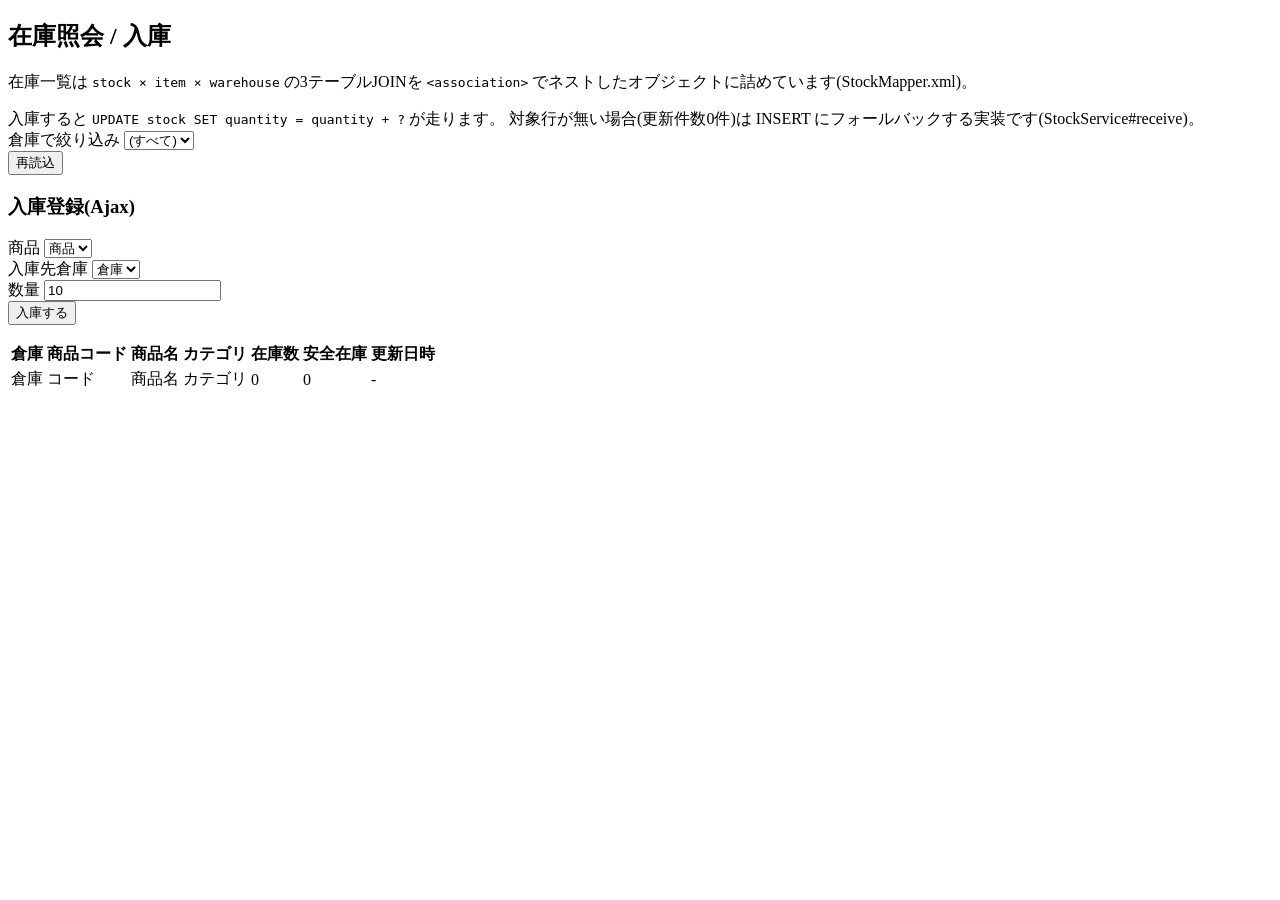
<file: src/main/resources/templates/stocks.html>
<!DOCTYPE html>
<html xmlns:th="http://www.thymeleaf.org">
<head th:replace="~{fragments/common :: head('在庫照会')}"></head>
<body>
<div th:replace="~{fragments/common :: header('stocks')}"></div>

<main>
  <h2>在庫照会 / 入庫</h2>
  <p class="page-desc">
    在庫一覧は <code class="inline">stock × item × warehouse</code> の3テーブルJOINを
    <code class="inline">&lt;association&gt;</code> でネストしたオブジェクトに詰めています(StockMapper.xml)。
  </p>
  <div th:replace="~{fragments/common :: messages}"></div>

  <div class="hint">
    入庫すると <code class="inline">UPDATE stock SET quantity = quantity + ?</code> が走ります。
    対象行が無い場合(更新件数0件)は INSERT にフォールバックする実装です(StockService#receive)。
  </div>

  <div class="panel">
    <div class="form-row">
      <div>
        <label for="warehouseFilter">倉庫で絞り込み</label>
        <select id="warehouseFilter">
          <option value="">(すべて)</option>
          <option th:each="w : ${warehouses}" th:value="${w.id}" th:text="|${w.code} ${w.name}|">倉庫</option>
        </select>
      </div>
      <div class="narrow">
        <button type="button" id="btnReload" class="btn-sub">再読込</button>
      </div>
    </div>
  </div>

  <div class="panel">
    <h3>入庫登録(Ajax)</h3>
    <div class="form-row">
      <div>
        <label for="receiveItem">商品</label>
        <select id="receiveItem">
          <option th:each="i : ${items}" th:value="${i.id}" th:text="|${i.itemCode} ${i.itemName}|">商品</option>
        </select>
      </div>
      <div>
        <label for="receiveWarehouse">入庫先倉庫</label>
        <select id="receiveWarehouse">
          <option th:each="w : ${warehouses}" th:value="${w.id}" th:text="|${w.code} ${w.name}|">倉庫</option>
        </select>
      </div>
      <div class="narrow">
        <label for="receiveQty">数量</label>
        <input type="number" id="receiveQty" value="10" min="1" step="1">
      </div>
      <div class="narrow">
        <button type="button" id="btnReceive">入庫する</button>
      </div>
    </div>
    <p class="muted" id="receiveInfo"></p>
  </div>

  <div class="table-wrap panel">
    <table id="stockTable">
      <thead>
      <tr>
        <th>倉庫</th><th>商品コード</th><th>商品名</th><th>カテゴリ</th>
        <th class="num">在庫数</th><th class="num">安全在庫</th><th>更新日時</th>
      </tr>
      </thead>
      <tbody>
      <tr th:each="s : ${stocks}">
        <td th:text="${s.warehouse.name}">倉庫</td>
        <td th:text="${s.item.itemCode}">コード</td>
        <td th:text="${s.item.itemName}">商品名</td>
        <td th:text="${s.item.category}">カテゴリ</td>
        <td class="num" th:text="${s.quantity}"
            th:classappend="${s.belowSafetyStock} ? 'shortage'">0</td>
        <td class="num" th:text="${s.item.safetyStock}">0</td>
        <td th:text="${#temporals.format(s.updatedAt, 'yyyy/MM/dd HH:mm')}">-</td>
      </tr>
      </tbody>
    </table>
  </div>
</main>
</body>
</html>
</file>
